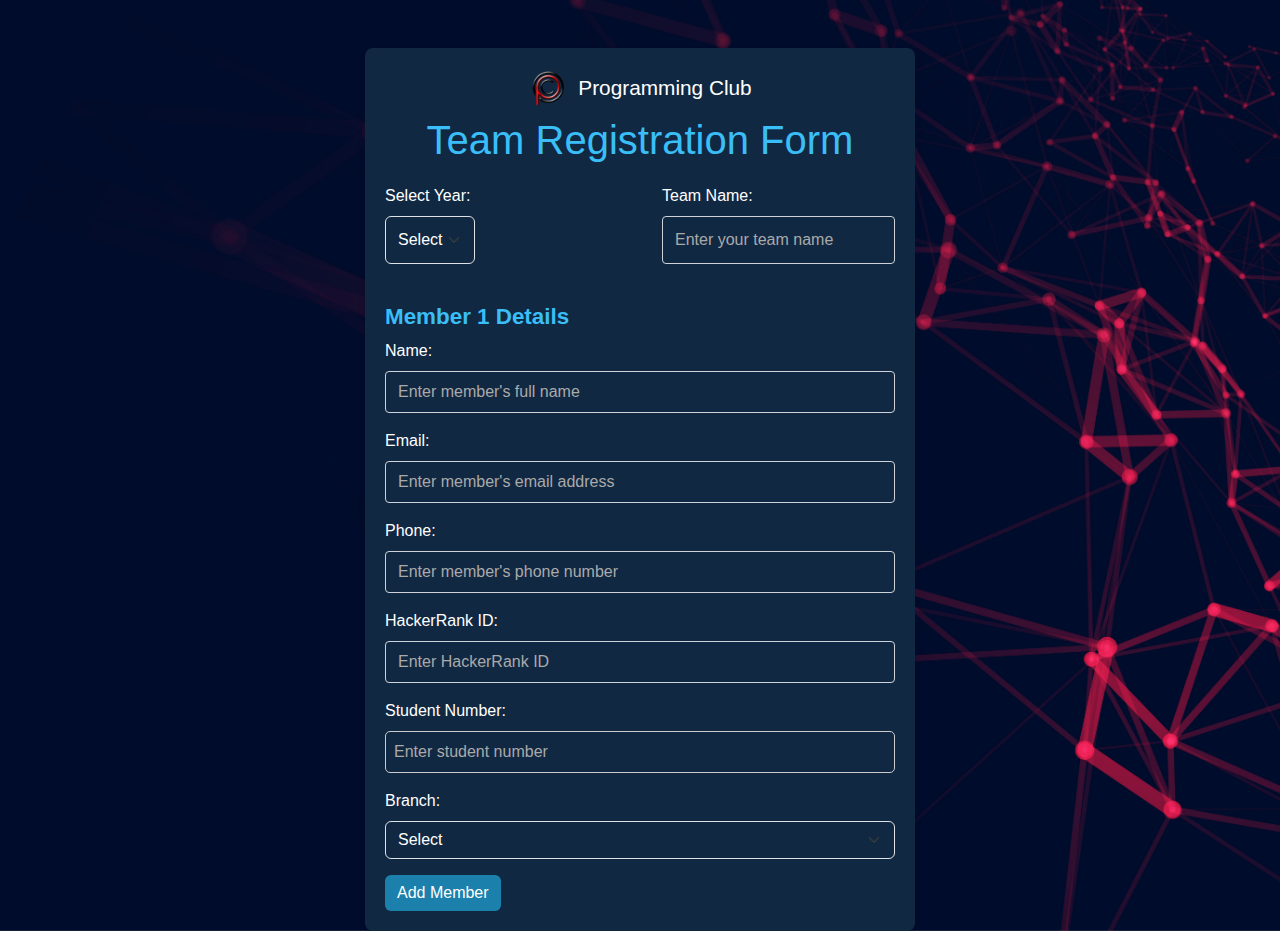
<file: index.html>
<!DOCTYPE html>
<html lang="en">
<head>
    <meta charset="UTF-8">
    <meta name="viewport" content="width=device-width, initial-scale=1.0">
    <title>Team Registration Form</title>
    <!-- Bootstrap CSS -->
    <link href="https://cdn.jsdelivr.net/npm/bootstrap@5.3.0-alpha1/dist/css/bootstrap.min.css" rel="stylesheet">
    <!-- Custom CSS -->
    <link rel="stylesheet" href="style.css">
</head>
<body>
    <div class="container mt-5">
        <div class="Logo">
            <h1 class="pc">
                <img src="pcLogo.webp" alt="PC Logo" class="pcLogo">
                Programming Club
            </h1>
        </div>
        <h1 class="text-center" style="color: rgb(58, 190, 247);">Team Registration Form</h1>
        <form id="teamForm">
            <!-- Year Selection -->
            <div class="firstContainer" style="margin-top: 20px;">
                <div class="mb-3" style="margin-right: 10px;">
                    <label for="teamYear" class="form-label">Select Year:</label>
                    <select class="form-select" id="teamYear" name="teamYear" required>
                        <option value="">Select</option>
                        <option value="2nd Year">2nd Year</option>
                        <option value="3rd Year">3rd Year</option>
                    </select>
                </div>
                <div class="mb-3">
                    <label for="teamName" class="form-label">Team Name:</label>
                    <input type="text" class="form-control" id="teamName" name="teamName" placeholder="Enter your team name" required>
                </div>
            </div>

            <!-- Member 1 Details -->
            <h2 class="mt-4" style="color: rgb(58, 190, 247);">Member 1 Details</h2>
            <div class="mb-3">
                <label for="member1Name" class="form-label">Name:</label>
                <input type="text" pattern="[A-Za-z\s]{2,}" class="form-control" id="member1Name" name="member1Name" placeholder="Enter member's full name" required>
            </div>
            <div class="mb-3">
                <label for="member1Email" class="form-label">Email:</label>
                <input type="email" class="form-control" id="member1Email" name="member1Email" placeholder="Enter member's email address" required>
            </div>
            <div class="mb-3">
                <label for="member1Phone" class="form-label">Phone:</label>
                <input type="tel" pattern="\d{10}" class="form-control" id="member1Phone" name="member1Phone" placeholder="Enter member's phone number" required>
            </div>
            <div class="mb-3">
                <label for="member1Hackerrank" class="form-label">HackerRank ID:</label>
                <input type="text" pattern="[A-Za-z0-9]{3,20}" class="form-control" id="member1Hackerrank" name="member1Hackerrank" placeholder="Enter HackerRank ID" required>
            </div>
            <div class="mb-3">
                <label for="member1StudentNo" class="form-label">Student Number:</label>
                <input type="number" pattern="\d+" class="form-control" id="member1StudentNo" name="member1StudentNo" placeholder="Enter student number" required>
            </div>
            <div class="mb-3">
                <label for="member1Branch" class="form-label">Branch:</label>
                <select class="form-select" id="member1Branch" name="member1Branch" required>
                    <option value="">Select</option>
                    <option value="CSE">CSE</option>
                    <option value="CS">CS</option>
                    <option value="CS-IT">CS-IT</option>
                    <option value="CSE-DS">CSE-DS</option>
                    <option value="CS-Hindi">CS-Hindi</option>
                    <option value="CSE-AIML">CSE-AIML</option>
                    <option value="IT">IT</option>
                    <option value="AIML">AIML</option>
                    <option value="ECE">ECE</option>
                    <option value="ME">ME</option>
                    <option value="EN">EN</option>
                    <option value="Civil">Civil</option>
                </select>
            </div>

            <button type="button" class="btn btn-primary mt-3" style="display: block;" id="fillMember2">Add Member</button>

            <div id="member2Form" class="mt-4" style="display: none;">
                <h2 style="color: rgb(58, 190, 247);">Member 2 Details</h2>
                <div class="mb-3">
                    <label for="member2Name" class="form-label">Name:</label>
                    <input type="text" pattern="[A-Za-z\s]{2,}" class="form-control" id="member2Name" name="member2Name" placeholder="Enter member's full name" required>
                </div>
                <div class="mb-3">
                    <label for="member2Email" class="form-label">Email:</label>
                    <input type="email" class="form-control" id="member2Email" name="member2Email" placeholder="Enter member's email address" required>
                </div>
                <div class="mb-3">
                    <label for="member2Phone" class="form-label">Phone:</label>
                    <input type="tel" pattern="\d{10}" class="form-control" id="member2Phone" name="member2Phone" placeholder="Enter member's phone number" required>
                </div>
                <div class="mb-3">
                    <label for="member2Hackerrank" class="form-label">HackerRank ID:</label>
                    <input type="text" pattern="[A-Za-z0-9]{3,20}" class="form-control" id="member2Hackerrank" name="member2Hackerrank" placeholder="Enter HackerRank ID" required>
                </div>
                <div class="mb-3">
                    <label for="member2StudentNo" class="form-label">Student Number:</label>
                    <input type="number"  pattern="\d+" class="form-control" id="member2StudentNo" name="member2StudentNo" placeholder="Enter student number" required>
                </div>
                <div class="mb-3">
                    <label for="member2Branch" class="form-label">Branch:</label>
                    <select class="form-select" id="member2Branch" name="member2Branch" required>
                        <option value="">Select</option>
                        <option value="CSE">CSE</option>
                        <option value="CS">CS</option>
                        <option value="CS-IT">CS-IT</option>
                        <option value="CSE-DS">CSE-DS</option>
                        <option value="CS-Hindi">CS-Hindi</option>
                        <option value="CSE-AIML">CSE-AIML</option>
                        <option value="IT">IT</option>
                        <option value="AIML">AIML</option>
                        <option value="ECE">ECE</option>
                        <option value="ME">ME</option>
                        <option value="EN">EN</option>
                        <option value="Civil">Civil</option>
                    </select>
                </div>
            </div>

            <button type="submit" style="display: none;" class="btn btn-success mt-3" id="submit">Register</button>
        </form>
    </div>

    <script src="index.js">
        // const fillMember2Button = document.getElementById('fillMember2');
        // const member2Form = document.getElementById('member2Form');
        // const submit = document.getElementById('submit');

        // fillMember2Button.addEventListener('click', () => {
        //     member2Form.style.display = 'block';
        //     fillMember2Button.style.display = 'none';
        //     submit.style.display = 'block';
        // });
    </script>
</body>
</html>
</file>
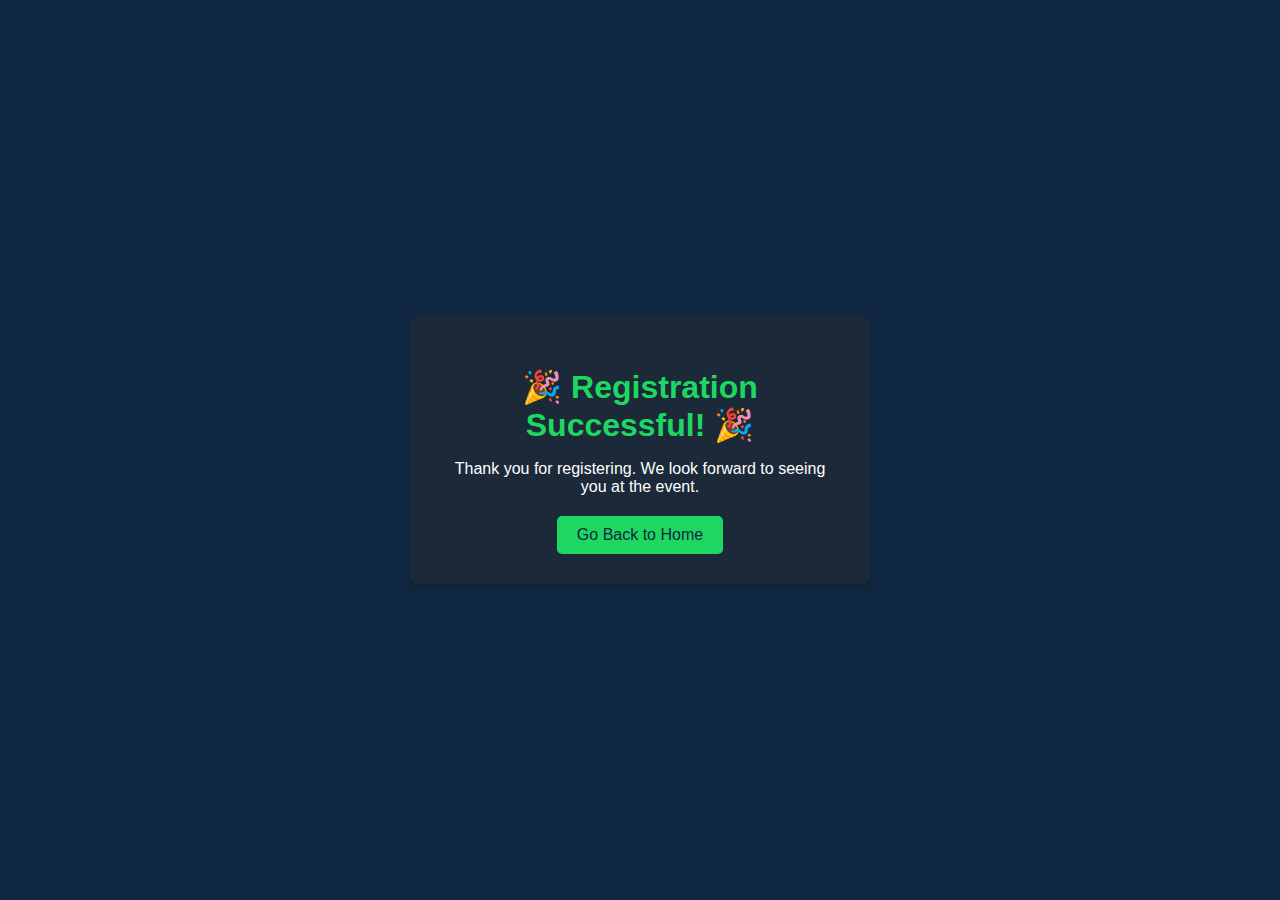
<file: index2.html>
<!DOCTYPE html>
<html lang="en">
<head>
    <meta charset="UTF-8">
    <meta name="viewport" content="width=device-width, initial-scale=1.0">
    <title>Registration Successful</title>
    <link rel="stylesheet" href="style2.css">
</head>
<body>
    <div class="container">
        <div class="message">
            <h1>🎉 Registration Successful! 🎉</h1>
            <p>Thank you for registering. We look forward to seeing you at the event.</p>
            <button onclick="redirectToHome()">Go Back to Home</button>
        </div>
    </div>
    <script src="index2.js"></script>
</body>
</html>
</file>
<file: style.css>
body {
    background-image: url(background.jpg); 
    background-size: cover;
    background-position: center;
    background-repeat: no-repeat;
    font-family: 'Arial', sans-serif;
    color: #fff;
}

.container {
    max-width: 550px;
    margin: 0 auto;
    background-color:  #112842;
    border-radius: 8px;
    box-shadow: 0 4px 6px rgba(0, 0, 0, 0.1);
    padding: 20px;
}

.firstContainer select, .firstContainer input {
    height: 48px; 
    padding: 8px 12px;  
    font-size: 1rem; 
}

.firstContainer {
    display: flex;
    flex-direction: row;
    justify-content: space-between;
    gap: 10px; 
}
input, select {
    color: #ffffff !important;
    caret-color: #ffffff; 
}

input::placeholder, select::placeholder {
    color: #aaa;
    opacity: 0.7;
}

input:not(:placeholder-shown), 
select:not(:placeholder-shown) {
    color: #ffffff !important; 
}

input:focus, 
select:focus {
    color: #ffffff !important; 
}

input[type="number"] {
    color: #ffffff !important;
}

select option {
    color: black; 
    background-color: white; 
}

#member2Form {
    display: none;
}

.pcLogo {
    width: 40px;
    margin-right: 10px;
}

h1.pc {
    display: flex;
    align-items: center;
    font-size: 1.3rem;
}

.Logo {
    display: flex;
    justify-content: center;
}

input[type="text"], input[type="email"], input[type="tel"], select {
    background-color: transparent;
    border: 1.5px solid #ced4da;
    border-radius: 4px;
    padding: 8px 12px;
    font-size: 1rem;
    color: #495057;
    width: 100%;
    transition: all 0.3s ease;
}

select {
    background-color: #7188a0;
}

input[type="text"]:focus, input[type="email"]:focus, input[type="tel"]:focus, select:focus {
    border-color: #316b9b;
    background-color: transparent;
    box-shadow: 0 0 5px rgba(0, 123, 255, 0.5);
}

select, input[type="number"] {
    background-color: transparent !important;
    -webkit-appearance: none;
    -moz-appearance: none;
    appearance: none;
    border: 1.5px solid #ccc;
    padding: 8px;
    border-radius: 5px;
}

input[type="number"]::placeholder, input[type="text"]::placeholder, input[type="email"]::placeholder, input[type="tel"]::placeholder, select::placeholder {
    color: #aaa;
    opacity: 1;
}

select:focus, input[type="number"]:focus {
    outline: none;
    border-color: #007bff;
    box-shadow: 0 0 4px rgba(0, 123, 255, 0.5);
}

button {
    padding: 10px 20px;
    font-size: 1rem;
    border-radius: 5px;
}

button#fillMember2 {
    background-color: rgb(27, 129, 172);
    color: #ffffff;
    border: none;
}

button[type="submit"] {
    background-color: rgb(27, 129, 172);
    color: #ffffff;
    border: none;
}

button:hover {
    opacity: 0.9;
    cursor: pointer;
}

h2 {
    margin-top: 20px;
    font-size: 1.4rem;
    font-weight: bold;
}

label {
}

input::placeholder {
    color: gray;
    opacity: 0.7;
}

select {
    color: gray;
}

select option {
    color: black;
}

select:invalid {
    color: gray;
}

.firstContainer select, .firstContainer input {
    height: 48px;
}
</file>
<file: style2.css>
body {
    margin: 0;
    padding: 0;
    font-family: 'Arial', sans-serif;
    display: flex;
    align-items: center;
    justify-content: center;
    min-height: 100vh;
    background-color: #112842;
    color: #fff;
}

.container {
    text-align: center;
    background-color: #1b2939;
    padding: 30px;
    border-radius: 8px;
    box-shadow: 0 4px 8px rgba(0, 0, 0, 0.2);
    width: 90%;
    max-width: 400px;
}

.message h1 {
    font-size: 2rem;
    margin-bottom: 10px;
    color: #1ed760;
}

.message p {
    font-size: 1rem;
    margin-bottom: 20px;
}

button {
    background-color: #1ed760;
    color: #112842;
    border: none;
    padding: 10px 20px;
    border-radius: 5px;
    font-size: 1rem;
    cursor: pointer;
    transition: background-color 0.3s ease;
}

button:hover {
    background-color: #16a34a;
}
</file>
